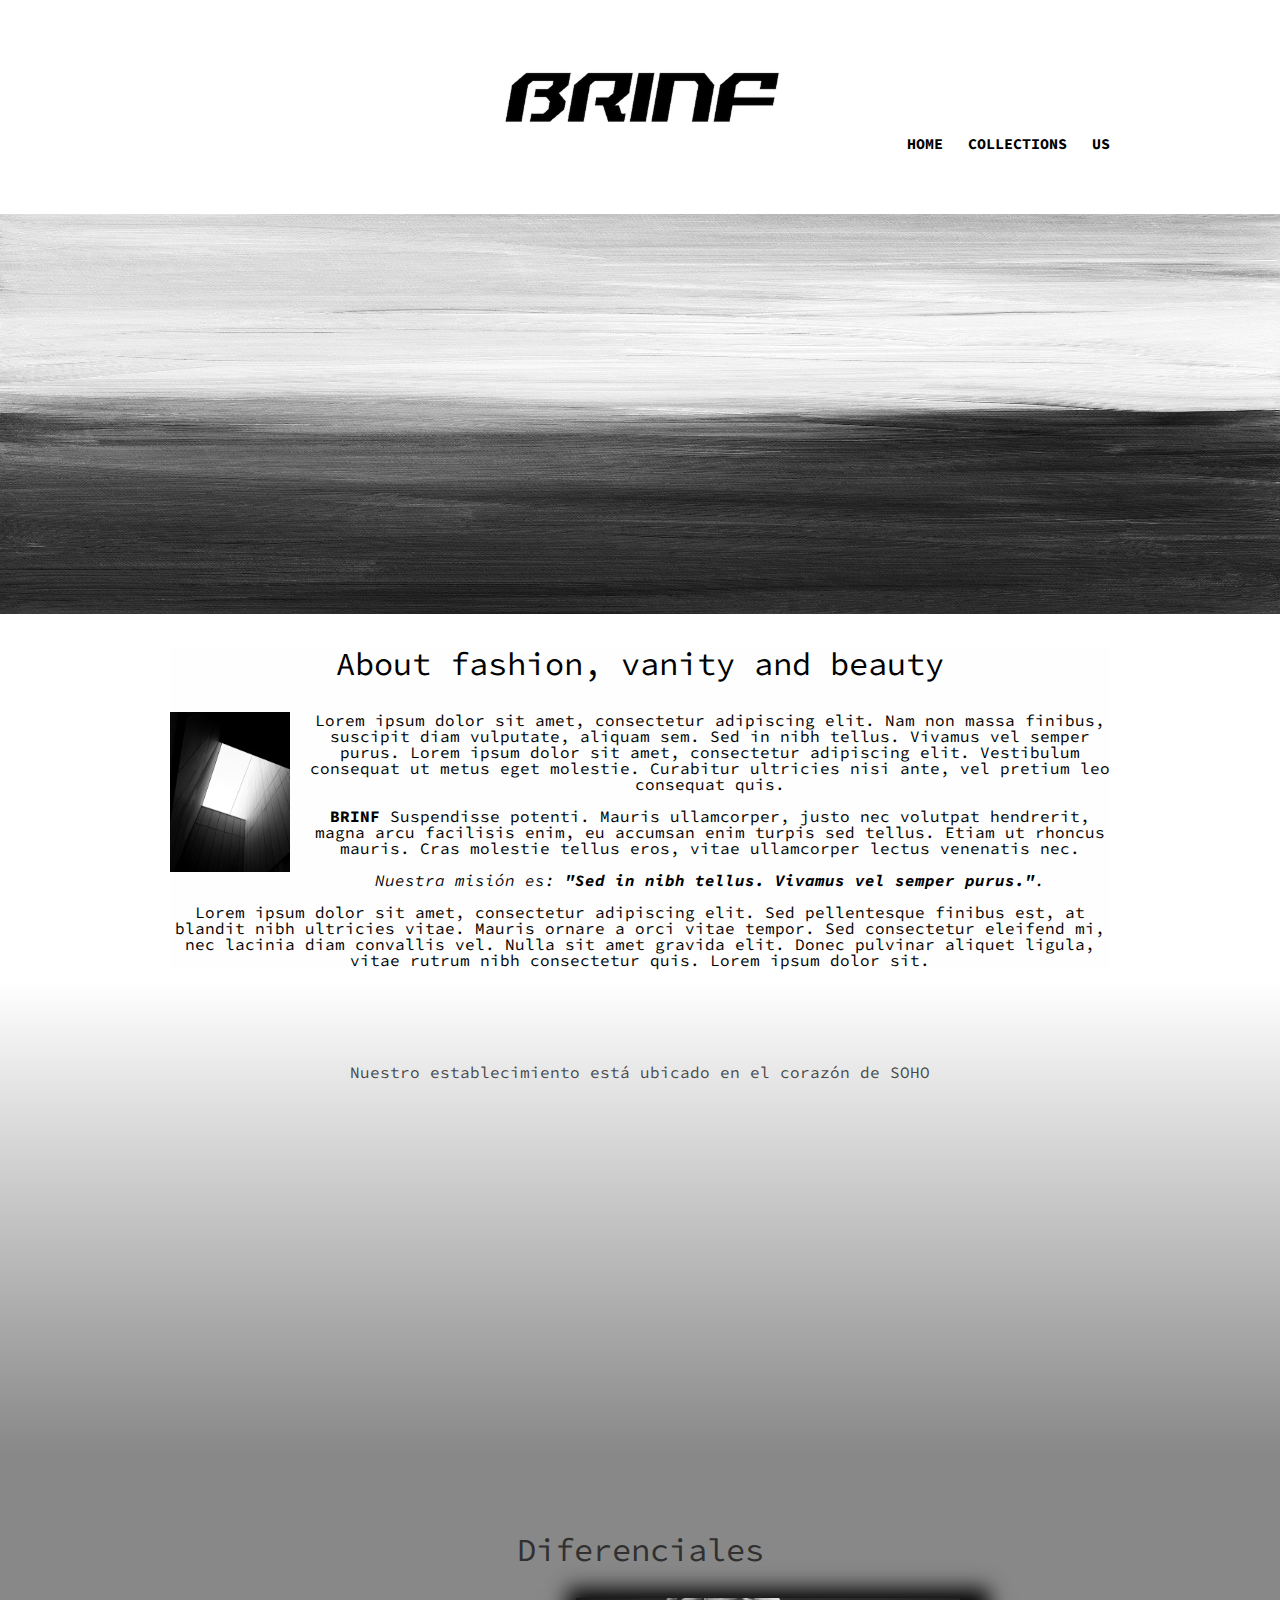
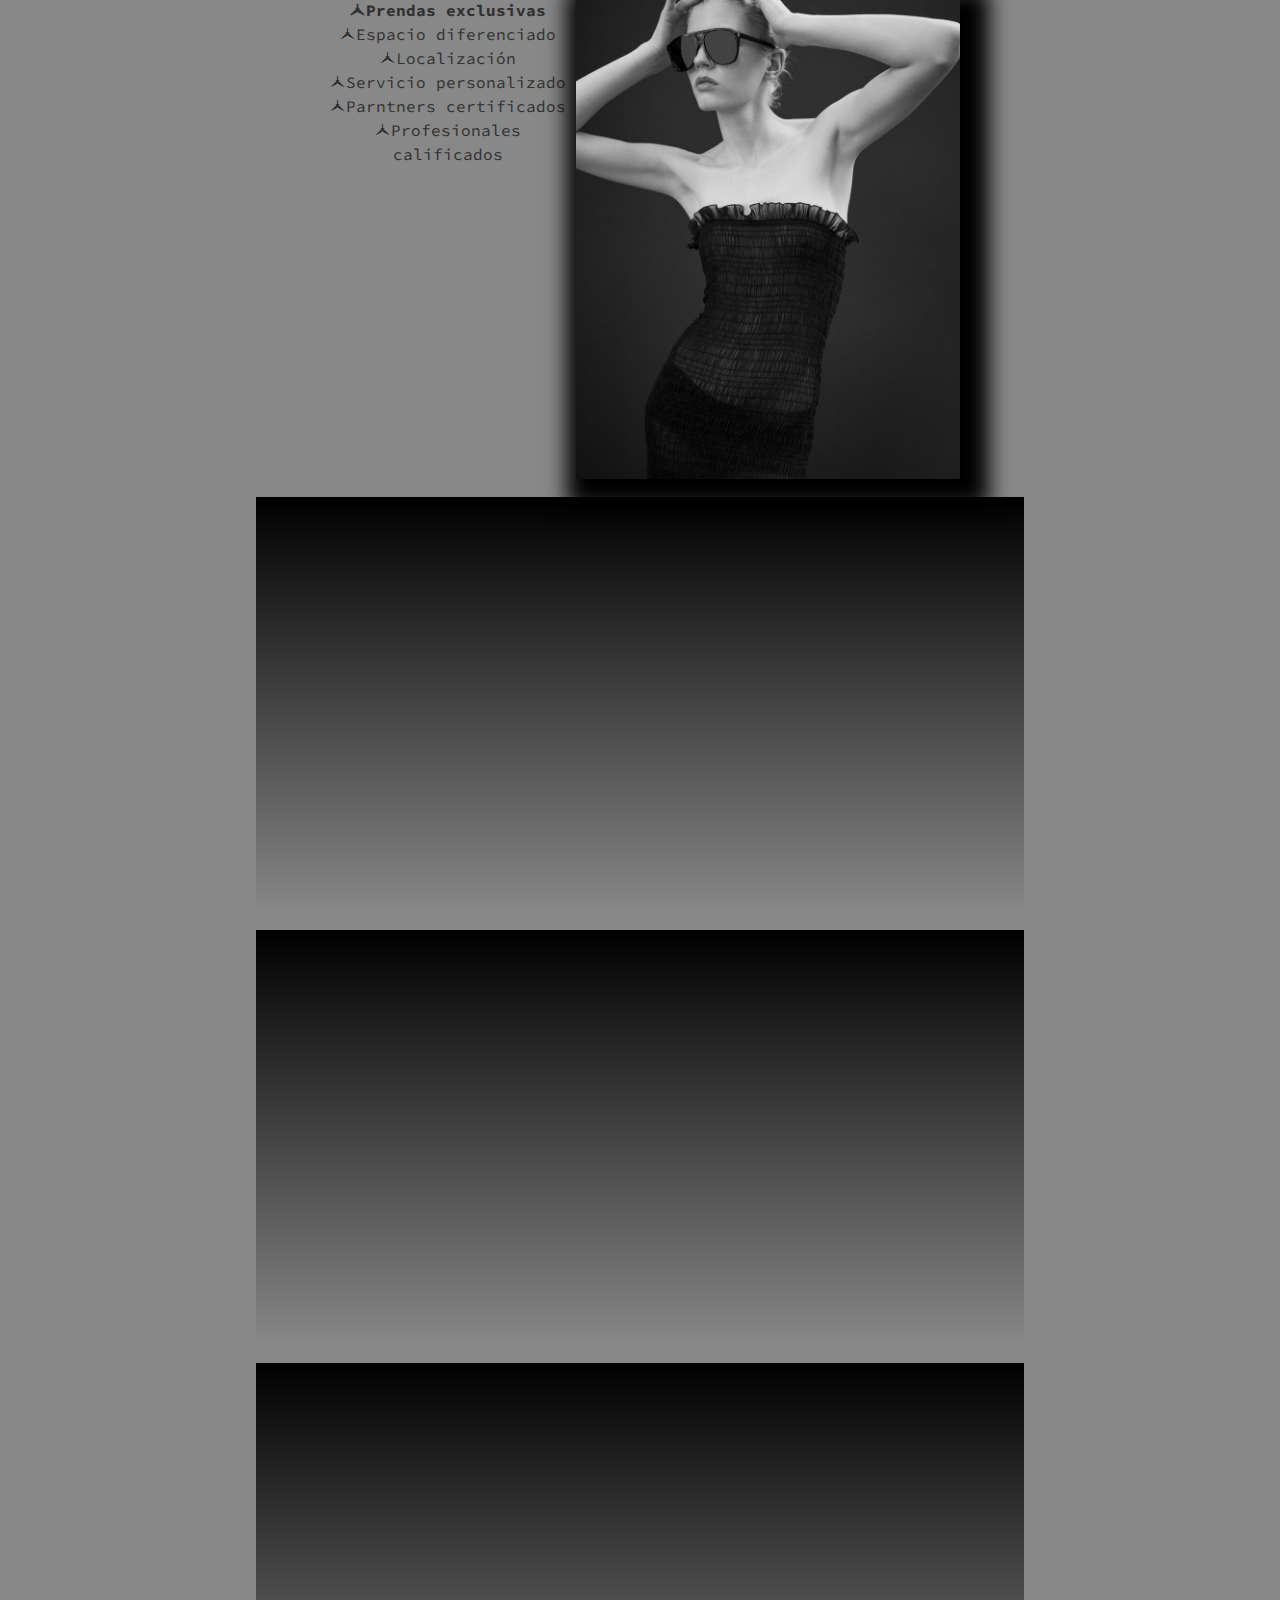
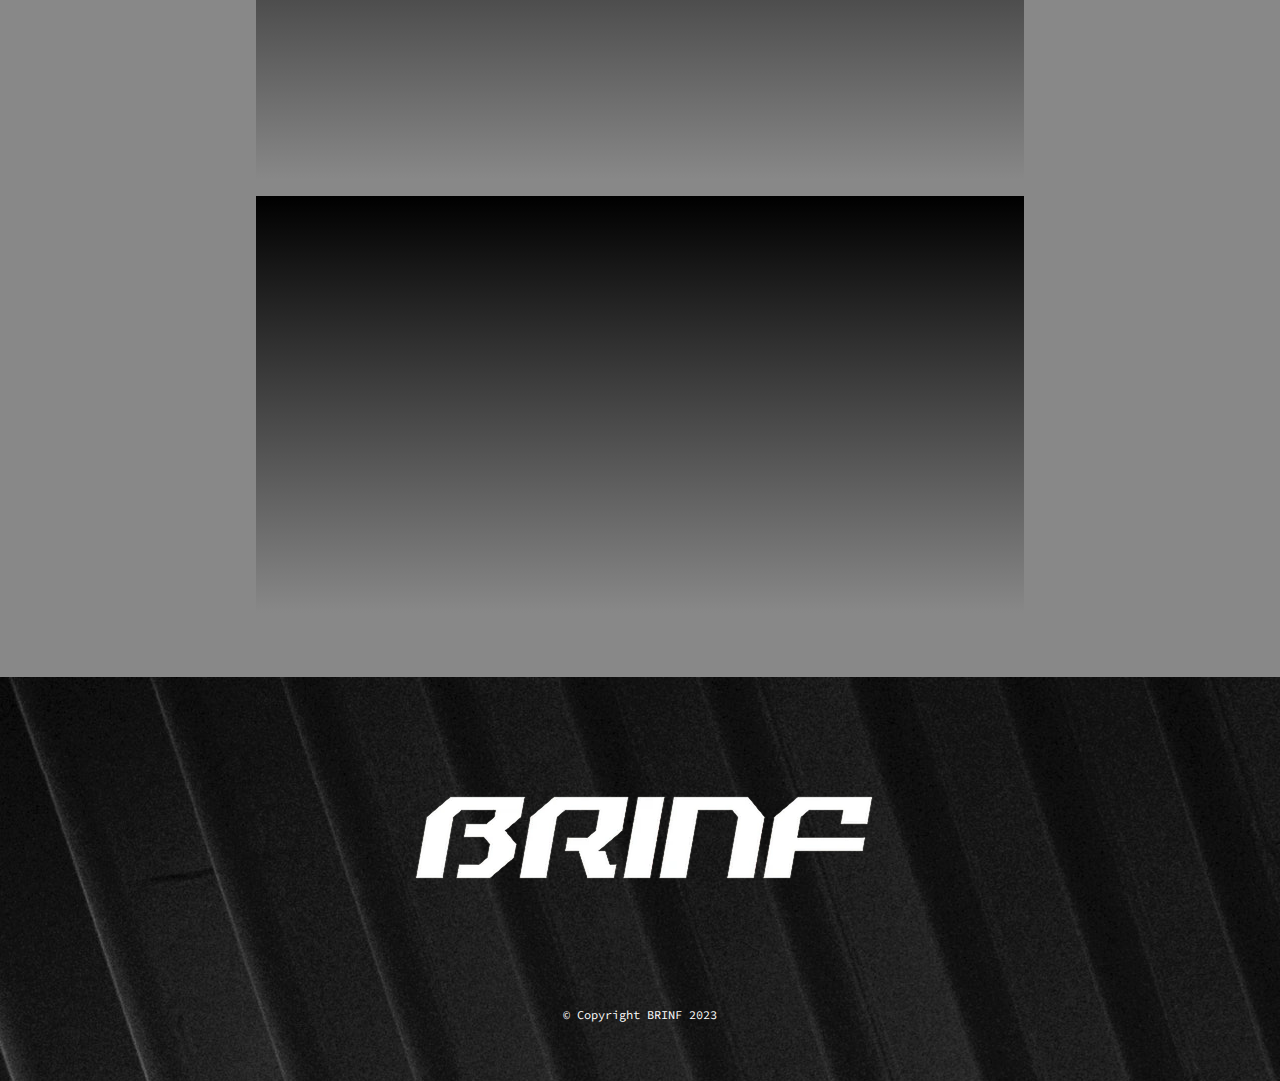
<file: index.html>
<!DOCTYPE html>
<html lang="es">
    <head>
        <meta charset="UTF-8"> 
        <meta name="viewport" content="width=device-width">
        <title>BRINF - LUXURY & HIGH COUTURE</title>
        <link rel="stylesheet" href="css/reset.css">
        <link rel="stylesheet" href="css/style.css">
        <link rel="preconnect" href="https://fonts.googleapis.com">
        <link rel="preconnect" href="https://fonts.gstatic.com" crossorigin>
        <link href="https://fonts.googleapis.com/css2?family=Source+Code+Pro:wght@200;400&display=swap" rel="stylesheet">
    </head>

    <body>
        <header>
            <div class="caja">
                <h1><a href="index.html"><img class="logo" src="img/logo.png" alt=""></h1>
                <nav>
                    <ul class="navegacion">
                        <a href="index.html"><li>Home</li></a>
                        <a href="productos.html"><li>Collections</li></a>
                        <a href="contacto.html "><li>Us</li></a>
                    </ul>
                </nav>
            </div>
        </header>

        <img id="banner" src="img/banner.jpg" alt="">

        <main>
            <section class="principal">
                
                <h2 class="titulo-principal">About fashion, vanity and beauty</h2>

                <img class="utensilios" src="/img/utensilios.jpg" alt="Utensilios de un barbero.">

                <p>Lorem ipsum dolor sit amet, consectetur adipiscing elit. Nam non massa finibus, suscipit diam vulputate, aliquam sem. Sed in nibh tellus. Vivamus vel semper purus. Lorem ipsum dolor sit amet, consectetur adipiscing elit. Vestibulum consequat ut metus eget molestie. Curabitur ultricies nisi ante, vel pretium leo consequat quis. 
                    <br><br><strong>BRINF</strong> Suspendisse potenti. Mauris ullamcorper, justo nec volutpat hendrerit, magna arcu facilisis enim, eu accumsan enim turpis sed tellus. Etiam ut rhoncus mauris. Cras molestie tellus eros, vitae ullamcorper lectus venenatis nec.</p>
                
                <p id="mision"><em>Nuestra misión es: <strong>"Sed in nibh tellus. Vivamus vel semper purus."</strong>.</em></p>
                
                <p>Lorem ipsum dolor sit amet, consectetur adipiscing elit. Sed pellentesque finibus est, at blandit nibh ultricies vitae. Mauris ornare a orci vitae tempor. Sed consectetur eleifend mi, nec lacinia diam convallis vel. Nulla sit amet gravida elit. Donec pulvinar aliquet ligula, vitae rutrum nibh consectetur quis. Lorem ipsum dolor sit.</p> 
            </section>
            
            <section class="mapa">
                <h3 class="titulo-principal"></h3>
                <p>Nuestro establecimiento está ubicado en el corazón de SOHO</p>
                <div class="mapa-contenido">
                    <iframe src="https://www.google.com/maps/embed?pb=!1m18!1m12!1m3!1d4966.004276807187!2d-0.14071355479943135!3d51.51317676420207!2m3!1f0!2f0!3f0!3m2!1i1024!2i768!4f13.1!3m3!1m2!1s0x487604d49f4b7f9b%3A0xe44e57cc537e5dd2!2sSoho%2C%20Londres%2C%20Reino%20Unido!5e0!3m2!1ses!2sco!4v1685119208144!5m2!1ses!2sco" width="100%" height="300" style="border:0;" allowfullscreen="" loading="lazy" referrerpolicy="no-referrer-when-downgrade"></iframe>
                </div>
            </section>

            <section class="diferenciales">
                <h3 class="titulo-principal">Diferenciales</h3>

                <div class="contenido-diferenciales">
                    <ul class="lista-diferenciales">
                        <li class="items">Prendas exclusivas</li>
                        <li class="items">Espacio diferenciado</li>
                        <li class="items">Localización</li>
                        <li class="items">Servicio personalizado</li>
                        <li class="items">Parntners certificados</li>
                        <li class="items">Profesionales calificados</li>
                    </ul><img src="img/diferenciales.jpg" class="img-diferenciales" alt="">
                </div>

                <div class="video">
                    <iframe width="100%" height="415" src="https://www.youtube.com/embed/5NtDsK4ykUY" title="YouTube video player" frameborder="0" allow="accelerometer; autoplay; clipboard-write; encrypted-media; gyroscope; picture-in-picture; web-share" allowfullscreen></iframe>
                </div>

                <div class="video">
                    <iframe width="100%" height="415" src="https://www.youtube.com/embed/-yVVqNJH1rg" title="YouTube video player" frameborder="0" allow="accelerometer; autoplay; clipboard-write; encrypted-media; gyroscope; picture-in-picture; web-share" allowfullscreen></iframe>                </div>

                <div class="video">
                        <iframe width="100%" height="415" src="https://www.youtube.com/embed/lNJ5u4wd-PQ" title="YouTube video player" frameborder="0" allow="accelerometer; autoplay; clipboard-write; encrypted-media; gyroscope; picture-in-picture; web-share" allowfullscreen></iframe>
                </div>

                <div class="video">
                    <iframe width="100%" height="415" src="https://www.youtube.com/embed/rvGB33yZ9x0" title="YouTube video player" frameborder="0" allow="accelerometer; autoplay; clipboard-write; encrypted-media; gyroscope; picture-in-picture; web-share" allowfullscreen></iframe>
                </div>
                
            </section>

            
        </main>
        <footer>
            <img src="/img/logo-blanco.png" alt="">
            <p class="copyright">&copy Copyright BRINF 2023</p>
        </footer>

    </body>
</html>
</file>
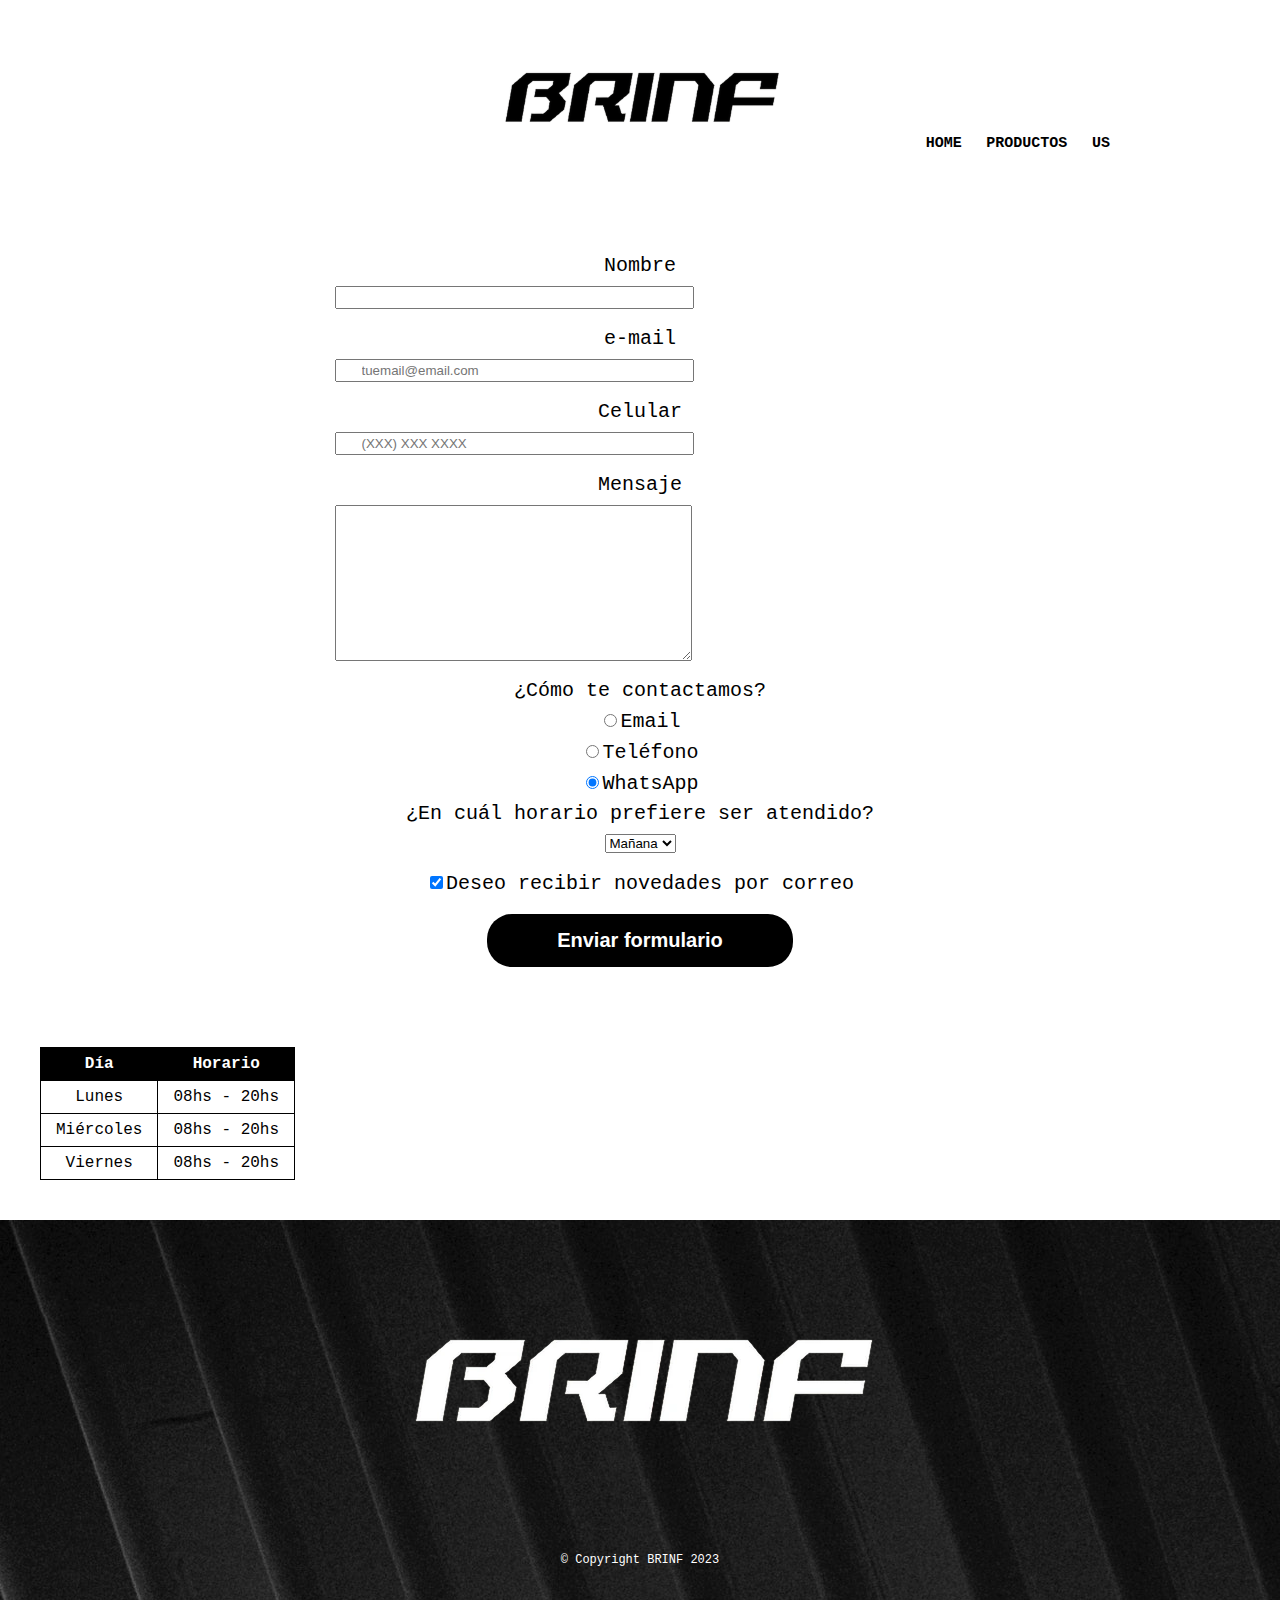
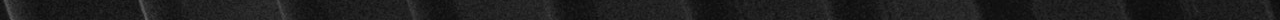
<file: contacto.html>
<!DOCTYPE html>
<html lang="en">
    <head>
        <meta charset="UTF-8">
        <meta http-equiv="X-UA-Compatible" content="IE=edge">
        <meta name="viewport" content="width=device-width, initial-scale=1.0">
        <title>Contacto - Barbería Alura</title>
        <link rel="stylesheet" href="css/reset.css">
        <link rel="stylesheet" href="css/style.css">
    </head>
    <body>
    <header>
        <div class="caja">
            <h1><a href="index.html"><img class="logo" src="img/logo.png" alt=""></h1>
            <nav>
                <ul class="navegacion">
                    <a href="index.html"><li>Home</li></a>
                    <a href="productos.html"><li>Productos</li></a>
                    <a href="contacto.html "><li>Us</li></a>
                </ul>
            </nav>
        </div>
    </header>
    <main>
        <form>
            <label for="nombreapelido">Nombre</label>
            <input type="text" id="nombreapelido" class="input-padron" required>
            
            <label for="correoelectronico">e-mail</label>
            <input type="email" id="correoelectronico" class="input-padron" required placeholder="tuemail@email.com">

            <label for="celular">Celular</label>
            <input type="tel" id="celular" class="input-padron" required placeholder="(XXX) XXX XXXX">

            <label for="mensaje">Mensaje</label>
            <textarea name="" id="mensaje" cols="68" rows="10" class="input-padron" required></textarea>

            
            <fieldset>
                <legend>¿Cómo te contactamos?</legend>
    
                <label for="radio-email"><input type="radio" name="contacto" value="email" id="radio-email">Email</label>

                <label for="radio-telefono"><input type="radio" name="contacto" value="telefono" id="radio-telefono">Teléfono</label>
                
                <label for="radio-whatsapp"><input type="radio" name="contacto" value="whatsapp" id="radio-whatsapp" checked>WhatsApp</label>
            </fieldset>

            <fieldset>
                <legend>¿En cuál horario prefiere ser atendido?</legend>
                <select>
                    <option>Mañana</option>
                    <option>Tarde</option>
                    <option>Noche</option>
                </select>
            </fieldset>

            <label class="checkbox"><input type="checkbox" name="" id="" checked>Deseo recibir novedades por correo</label>

            <input type="submit" value="Enviar formulario" class="enviar">


        </form>    
        
        <table>
            <thead>
                <tr>
                    <th>Día</th>
                    <th>Horario</th>
                </tr>
            </thead>

            <tbody> 
                <tr>
                    <td>Lunes</td>
                    <td>08hs - 20hs</td>
                </tr>
                <tr>
                    <td>Miércoles</td>
                    <td>08hs - 20hs</td>
                </tr>
                <tr>
                    <td>Viernes</td>
                    <td>08hs - 20hs</td>
                </tr>    
            </tbody>
            
            
        </table>

    </main>
    <footer>
        <img src="/img/logo-blanco.png" alt="">
        <p class="copyright">&copy Copyright BRINF 2023</p>
    </footer>
    </body>
</html>
</file>
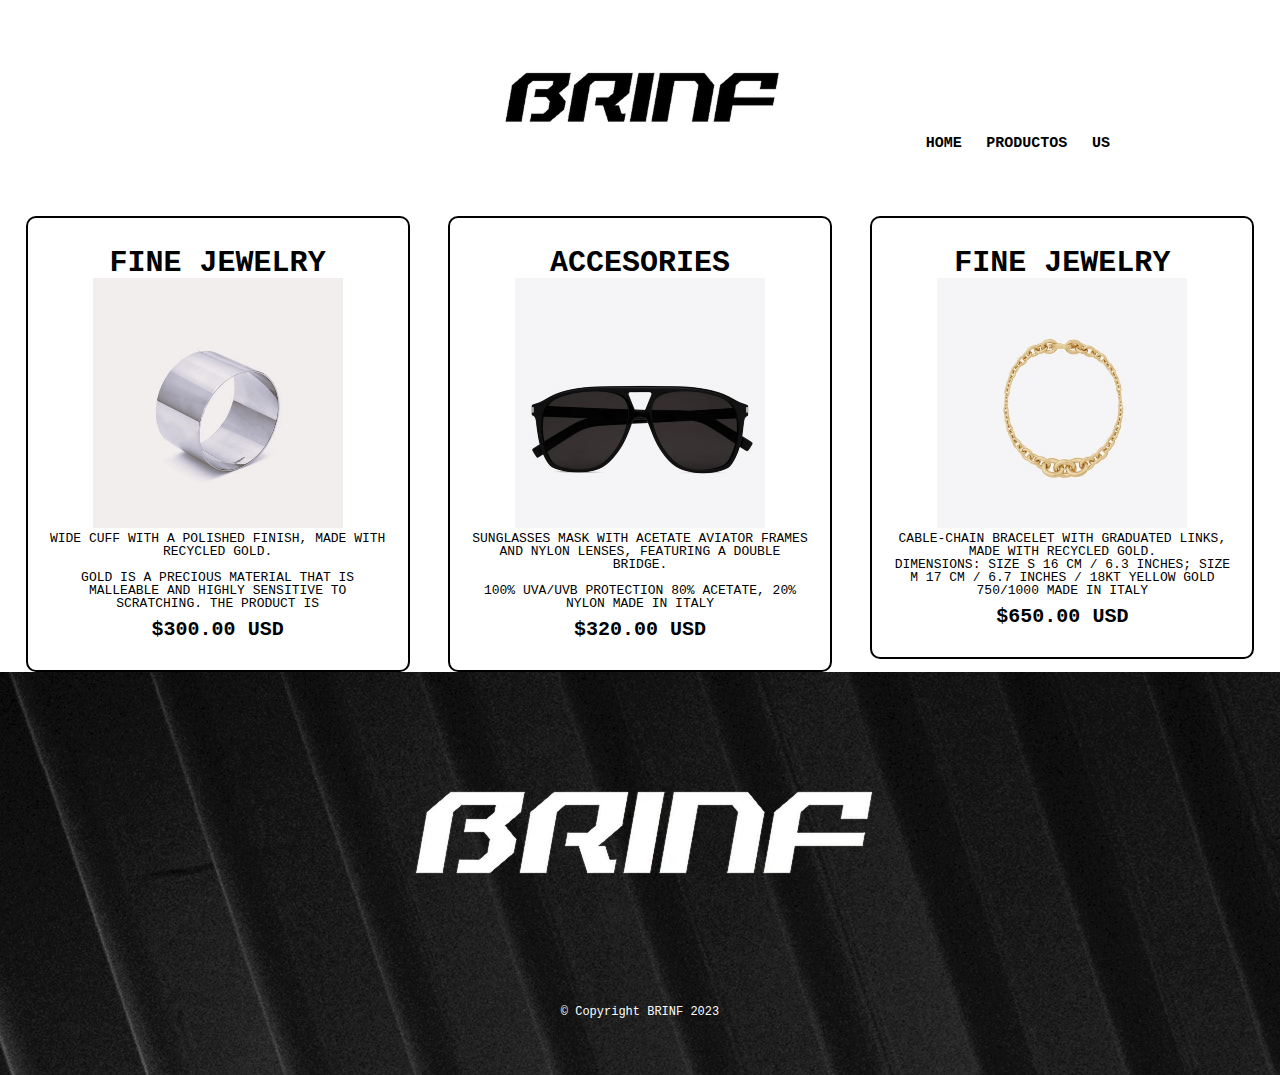
<file: productos.html>
<!DOCTYPE html>
<html lang="en">
    <head>
        <meta charset="UTF-8">
        <meta http-equiv="X-UA-Compatible" content="IE=edge">
        <meta name="viewport" content="width=device-width, initial-scale=1.0">
        <title>Productos - Barbería Alura</title>
        <link rel="stylesheet" href="css/reset.css">
        <link rel="stylesheet" href="css/style.css">
    </head>
    <body>
    <header>
        <div class="caja">
            <h1><a href="index.html"><img class="logo" src="img/logo.png" alt=""></h1>
            <nav>
                <ul class="navegacion">
                    <a href="index.html"><li>Home</li></a>
                    <a href="productos.html"><li>Productos</li></a>
                    <a href="contacto.html "><li>Us</li></a>
                </ul>
            </nav>
        </div>
    </header>
    <main>
        <ul class="productos">
            <li>
                <h2>FINE JEWELRY</h2>
                <img src="/img/ring.jpg" alt="">
                <p class="producto-descripcion">WIDE CUFF WITH A POLISHED FINISH, MADE WITH RECYCLED GOLD.
                    <br><br> GOLD IS A PRECIOUS MATERIAL THAT IS MALLEABLE AND HIGHLY SENSITIVE TO SCRATCHING. THE PRODUCT IS</p>
                <p class="producto-precio">$300.00 USD</p>
                
            </li>  
            <li>
                <h2>ACCESORIES</h2>
                <img src="/img/glasses.jpg" alt="">
                <p class="producto-descripcion">SUNGLASSES MASK WITH ACETATE AVIATOR FRAMES AND NYLON LENSES, FEATURING A DOUBLE BRIDGE.
                    <br><br> 
                   100% UVA/UVB PROTECTION
                    80% ACETATE, 20% NYLON
                    MADE IN ITALY</p>
                <p class="producto-precio">$320.00 USD</p>
            </li>
            <li>
                <h2>FINE JEWELRY</h2>
                <img src="/img/chain.jpg" alt="">
                <p class="producto-descripcion">CABLE-CHAIN BRACELET WITH GRADUATED LINKS, MADE WITH RECYCLED GOLD.
                    <br>
                    DIMENSIONS: SIZE S 16 CM / 6.3 INCHES; SIZE M 17 CM / 6.7 INCHES / 18KT YELLOW GOLD 750/1000
                    MADE IN ITALY</p>
                <p class="producto-precio">$650.00 USD</p>
            </li>
        </ul>
    </main>
    <footer>
        <img src="/img/logo-blanco.png" alt="">
        <p class="copyright">&copy Copyright BRINF 2023</p>
    </footer>   
    </body>
</html>
</file>
<file: css/style.css>
body {
    font-family: 'Source Code Pro', monospace;
    text-align: center;
    
}

header {
    padding: 25px 0;
 
}

.caja {

    width: 940px; /* La mayoría de las pantallas tienen 1280px de  ancho */
    position: relative;
    margin: 0 auto;
}

.logo {
    width: 30%;
    height: auto;
}

nav {
    position: absolute;
    top: 110px;
    right: 0;

}

nav li {
   display: inline;
   margin: 0 0 0 15px;

}

nav a {
    text-transform: uppercase;
    color: black;
    font-weight: bold;
    font-size: 15px;
    text-decoration: none;

}

nav a:hover{
    color: #c78c19;
    text-decoration: underline;

}

.productos {
    width: 300px;
    margin: 0 auto;
    padding: 20px;
    display: table-row;
}

.productos li {
    display: inline-block;
    text-align: center;
    width: 30%;
    vertical-align: top;
    margin: 0 1.5%;
    padding: 30px 20px;
    box-sizing: border-box;
    border: 2px solid black;
    border-radius: 10px;

}

.productos li:hover{
    border-color: #c78c19;
}

.productos li:active{
    border-color: #088c19;
}

.productos h2 {
    font-size: 30px;
    font-weight: bold;
}

.productos li:hover h2{
    font-size: 33px;

}

.producto-descripcion {
    font-size: 13px;
    
}

.producto-precio {
    font-size: 20px;
    font-weight: bold;
    margin-top: 10px;
    
}

footer {
    text-align: center;
    background: url(/img/bg.jpg);
    padding: 40px;
}

.copyright {
    color: white;
    font-size: 12px;
    margin: 20px;
}

form{
    margin: 40px 0;
    display: inline-block;
    
}

form label, form legend {
    display: block;
    font-size: 20px;
    margin: 0 0 10px;
}

.input-padron {
    display: block;
    margin: 0 0 20px;
    padding: 2px 25px;
    width: 50%;
}

.checkbox {
    margin: 20px 0;
}

.enviar {
    width: 50%;
    padding: 15px 0;
    font-size: 20px;
    font-weight: bold;
    color: white;
    background: #000000;
    border: none;
    border-radius: 25px;
    transition: 2s background;
    cursor: pointer;
}

.enviar:hover {
    background: rgb(54, 8, 101);
    /* transform: scale(1.4) rotate(45deg); */
    transition: 1s;

}

table {
    margin: 40px 40px;
}

thead {
    background: rgb(0, 0, 0);
    color: white;
    font-weight: bold;
}

td, th {
    border: 1px solid #000000;
    padding: 8px 15px;
}

/*Inicia Css página inicial (index.html)*/
#banner {
    width: 100%;
    height: 400px;
}
/*
main > p { /* Pinta todos los elementos hijos ...en este caso elemento > hijo. Con el signo '>' 
    background: red;
}

img + p { /* Pinta el PRIMER elemento después de la imagen. Con el signo '+' 
    background: purple;
}


/* pinta todos los párrafos DESPUÉS DE LA IMAGEN, con el signo '~'
img ~ p {
    background: greenyellow;
}


/* Pinta todos los elementos excluyendo el que se encuentra en el parámetro 
.principal p:not(#mision) {
    background: #c78c19;
}
*/

.principal {
    background: #FEFEFE;
    width: 940px;
    margin: 0 auto;
}

.titulo-principal {
    text-align: center;
    font-size: 2em;
    margin: 1em 0 1em;
    clear: left;
     /* text-shadow: 8px 8px purple;  También puedo aplicar sombras a los textos*/
}

.principal p {
    margin: 0 0 1em;
}

.principal strong {
    font-weight: bold;
}

.principal em {
    font-style: italic;
}

.utensilios {
    width: 120px;
    float: left;
    margin: 0 20px 20px 0;
}

.mapa {
    padding: 3em 0;
    background: linear-gradient( #FEFEFE, #888888);
    color: #2f2d2dde;
}

.mapa p {
    margin: 0 0 1.5em;
    text-align: center;
}

.mapa-contenido {
    width: 940px;
    margin: 0 auto;
}

.diferenciales {
    padding: 3em 0;
    background: #888888;
    color: #303030;
    /* box-shadow: inset 0 0 30px rgba(232, 9, 9, 0.57); inset es una propiedad que definimos en (0,0) coordenadas */
}

.contenido-diferenciales {
    width: 640px;
    margin: 0 auto;
}

.lista-diferenciales {
    width: 40%;
    display: inline-block;
    vertical-align: top;
}

.items {
    line-height: 1.5;
}

.items:before {
    content:"🟀"
}

.items:first-child {
     font-weight: bold;

}

.img-diferenciales {
    width: 60%;

    transition: 400ms; /* Propiedad para darle un tiempo de transición al elemento*/
    box-shadow: 10px 10px 20px 19px #000000; /* Propiedad para aplicar sombra. Manejamos 5 parámetros: (eje Y, eje X, difuminación, expansión, color)*/
                                    /*Mucho cuidado con el juego de ejes ya que es en sentido HORARIO*/
}

.img-diferenciales:hover {
    opacity: 0.3; /* Propiedad para aplicar opacidad al elemento. NOTA:a todos los elementos puedo aplicarles opacidad y color */
    
}

.video {
    width: 60%;
    margin: 1em auto;
    background: linear-gradient(black, #888888);
    align-items: center;
}

@media screen and (max-width:480px) { /*  marcar un elemento para que se presente de otra manera a través de una condición*/
    h1 {
        text-align: center;
    }

    nav {
        position: static;
    }
  
    .caja, .principal, .mapa-contenido, .contenido-diferenciales, .video {
        width: auto;
    }

    .lista-diferenciales, .img-diferenciales {
        width: 100%;
    }
}
</file>
